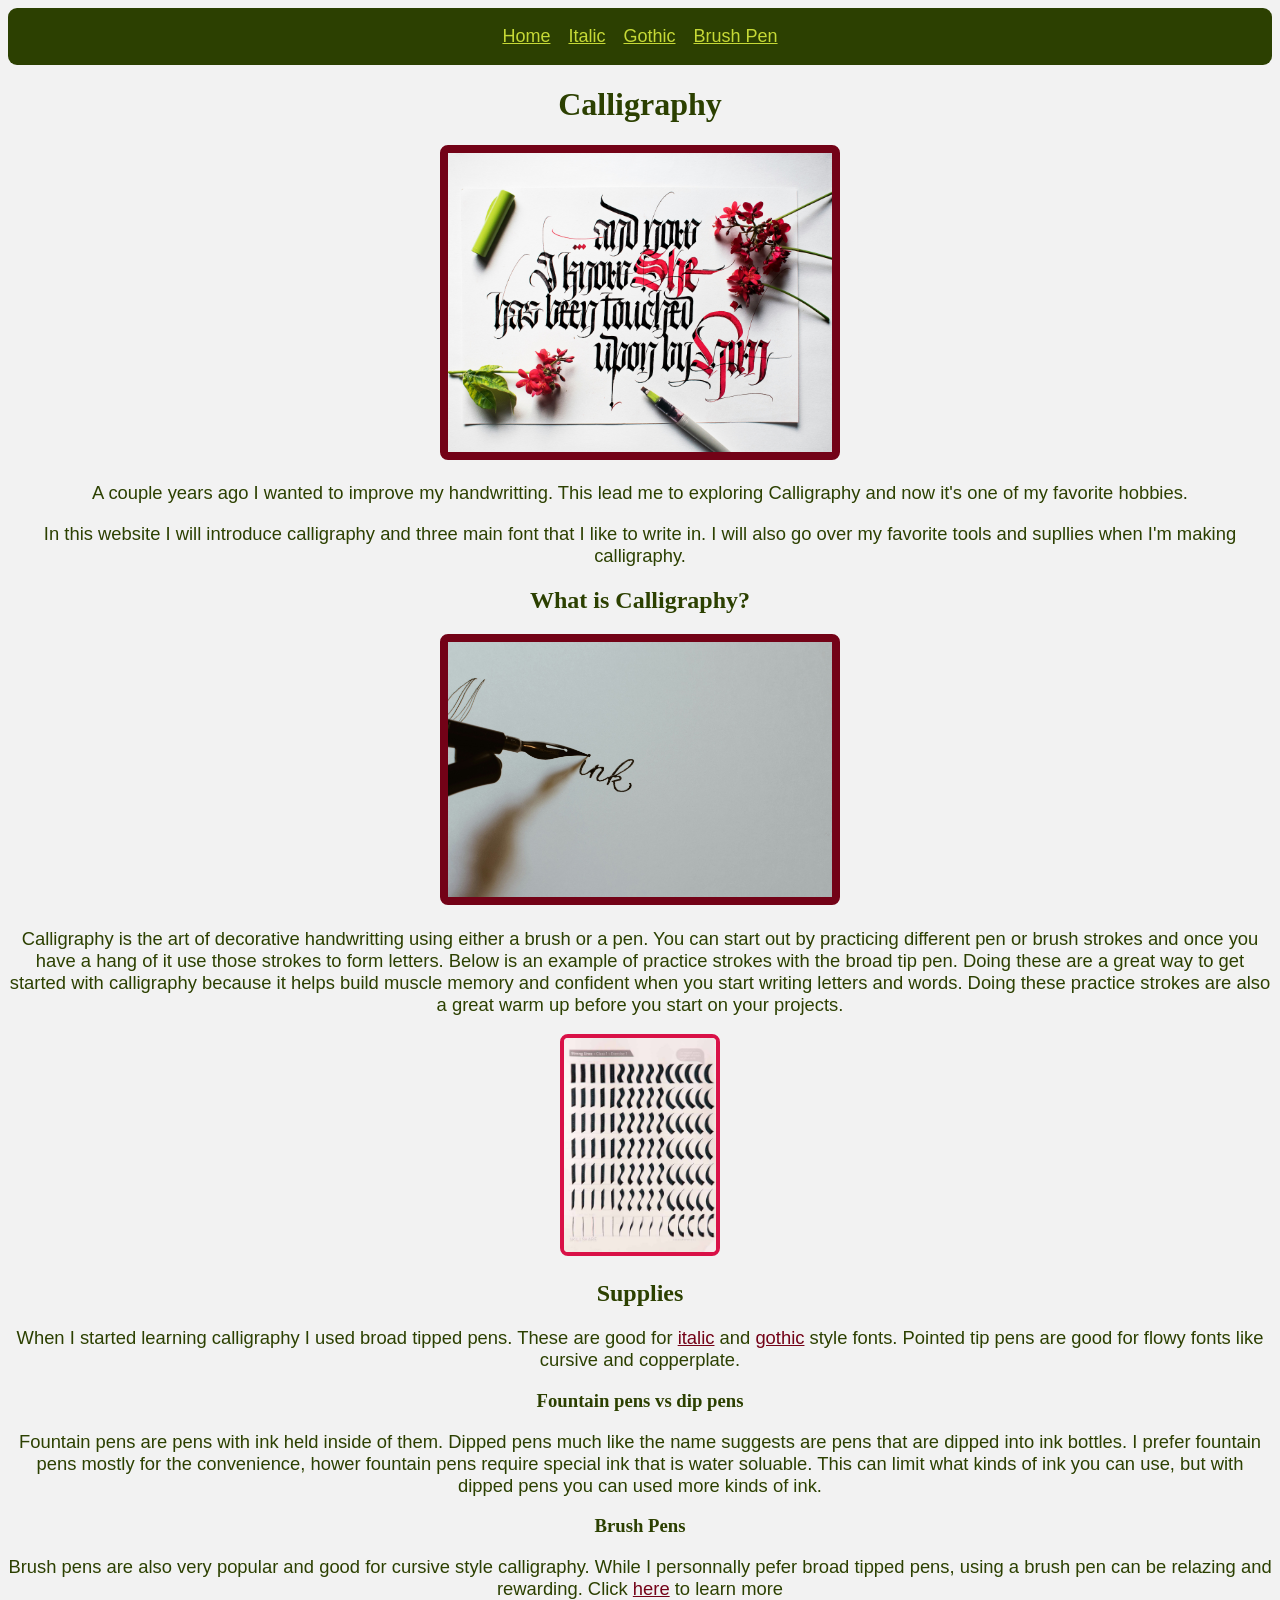
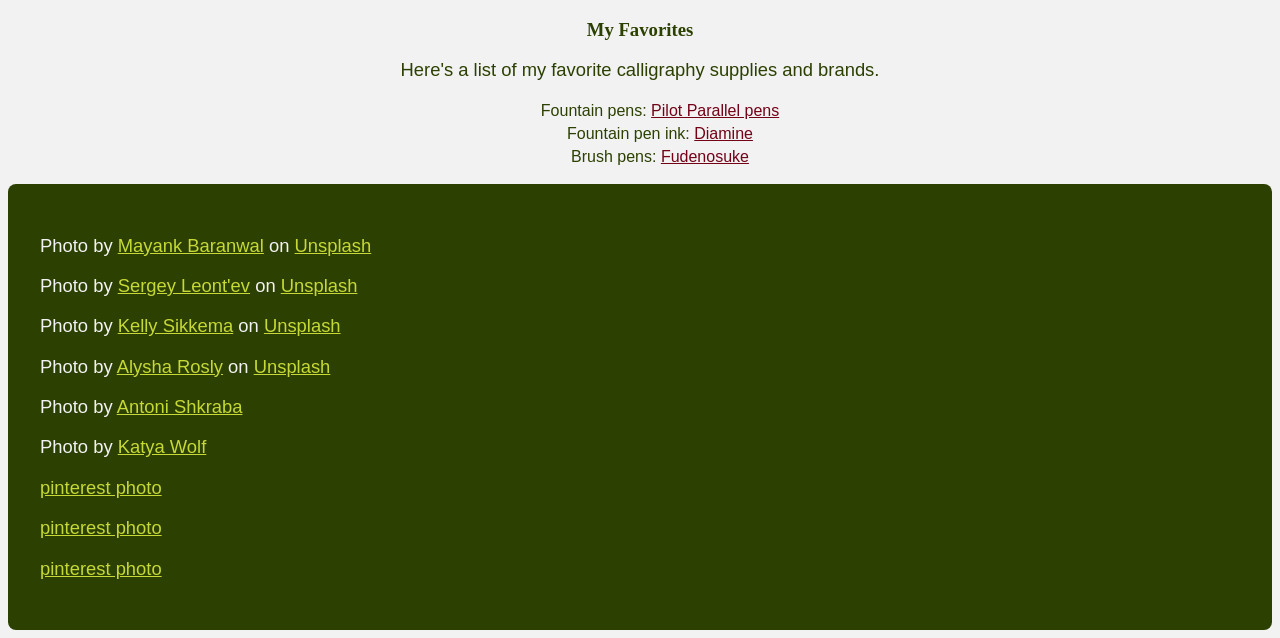
<file: index.html>
<!DOCTYPE html>
<html lang="en">
<head>
    <meta charset="UTF-8">
    <meta name="author" content="Lincoln Crane">
    <meta name="viewport" content="width=device-width, initial-scale=1.0">
    <link rel="stylesheet" href="stylesheet.css">
    <title>Calligraphy Website</title>
</head>
<body>
    <header>
        <nav>
            <ul>
                <li><a href="index.html">Home</a></li>
                <li><a href="italic.html" target="_blank">Italic</a></li>
                <li><a href="gothic.html">Gothic</a></li>
                <li><a href="brushPen.html">Brush Pen</a></li>
            </ul>
        </nav>
    </header>
    
    <main>
        <h1>Calligraphy</h1>
        <img src="img/gothic-calligraphy-example.jpg" alt="image of gothic calligraphy in black and red ink with roses to the side of the paper.">
        <p>A couple years ago I wanted to improve my handwritting. This lead me to exploring Calligraphy and now it's one of my favorite hobbies. </p>
        <p>In this website I will introduce calligraphy and three main font that I like to write in. I will also go over my favorite tools and supllies when I'm making calligraphy.</p>

        <h2>What is Calligraphy?</h2>
        <img src="img/ink.jpg" alt="pointed pen writing out the word ink on paper">
        <p>Calligraphy is the art of decorative handwritting using either a brush or a pen. You can start out by practicing different pen or brush strokes and once you have a hang of it use those strokes to form letters. Below is an example of practice strokes with the broad tip pen. Doing these are a great way to get started with calligraphy because it helps build muscle memory and confident when you start writing letters and words. Doing these practice strokes are also a great warm up before you start on your projects. </p>
        <img src="img/basic-strokes-flat-nip.jpg" alt="Image of basic pen strokes" id="strokeImg">
        <h2>Supplies</h2>
        <p>When I started learning calligraphy I used broad tipped pens. These are good for <a href="italic.html" class="otherAnchors">italic</a> and <a href="gothic.html" class="otherAnchors">gothic</a> style fonts. Pointed tip pens are good for flowy fonts like cursive and copperplate.</p>
        <h3>Fountain pens vs dip pens</h3>
        <p>Fountain pens are pens with ink held inside of them. Dipped pens much like the name suggests are pens that are dipped into ink bottles. I prefer fountain pens mostly for the convenience, hower fountain pens require special ink that is water soluable. This can limit what kinds of ink you can use, but with dipped pens you can used more kinds of ink.</p>
        <h3>Brush Pens</h3>
        <p>Brush pens are also very popular and good for cursive style calligraphy. While I personnally pefer broad tipped pens, using a brush pen can be relazing and rewarding. Click <a href="brushPen.html" class="otherAnchors">here</a> to learn more</p>
        <h3>My Favorites</h3>
        <p>Here's a list of my favorite calligraphy supplies and brands.</p>
        <div id="supplyList">
            <ul>
                <li>Fountain pens: <a href="https://www.jetpens.com/Pilot-Parallel-Pen-Bundle-of-4-Sizes/pd/14246" target="_blank">Pilot Parallel pens</a></li>
                <li>Fountain pen ink: <a href="https://www.diamineinks.co.uk/collections/diamine-80ml-fountain-pen-ink?page=3" target="blank">Diamine</a></li>
                <li>Brush pens: <a href="https://www.tombowusa.com/collections/fudenosuke" target="blank">Fudenosuke</a></li>
            </ul>
        </div>
        
    </main>


    <footer>
        <p>Photo by <a href="https://unsplash.com/@typebymayank?utm_source=unsplash&utm_medium=referral&utm_content=creditCopyText">Mayank Baranwal</a> on <a href="https://unsplash.com/photos/red-roses-beside-green-pen-vB-6Iw-mgTs?utm_source=unsplash&utm_medium=referral&utm_content=creditCopyText" >Unsplash</a></p>
        <p>Photo by <a href="https://unsplash.com/@addictfuji?utm_source=unsplash&utm_medium=referral&utm_content=creditCopyText">Sergey Leont'ev</a> on <a href="https://unsplash.com/photos/black-and-silver-steel-bottle-opener-KumqyBBIZP0?utm_source=unsplash&utm_medium=referral&utm_content=creditCopyText">Unsplash</a></p>
        <p>Photo by <a href="https://unsplash.com/@kellysikkema?utm_source=unsplash&utm_medium=referral&utm_content=creditCopyText">Kelly Sikkema</a> on <a href="https://unsplash.com/photos/closeup-photography-of-person-holding-black-fountain-pen-writing-ink-text-on-white-paper-2NPV75ItVhg?utm_source=unsplash&utm_medium=referral&utm_content=creditCopyText">Unsplash</a></p>
        <p>Photo by <a href="https://unsplash.com/@sharmine27?utm_source=unsplash&utm_medium=referral&utm_content=creditCopyText">Alysha Rosly</a> on <a href="https://unsplash.com/photos/pen-on-youre-capable-of-amazing-things-spiral-notebook-6GZQo28ecoE?utm_source=unsplash&utm_medium=referral&utm_content=creditCopyText">Unsplash</a></p>
        <p>Photo by <a href="https://www.pexels.com/photo/person-writing-on-brown-paper-4348088/">Antoni Shkraba</a> </p>
        <p>Photo by <a href="https://www.pexels.com/photo/person-writing-on-a-sketchpad-8715924/">Katya Wolf</a></p>
        <p><a href="https://pin.it/4HeDRcV2b">pinterest photo</a></p>
        <p><a href="https://pin.it/4U4ORhkxr">pinterest photo</a></p>
        <p><a href="https://pin.it/4zTP3XYov">pinterest photo</a></p>
    </footer>
    
</body>
</html>
</file>
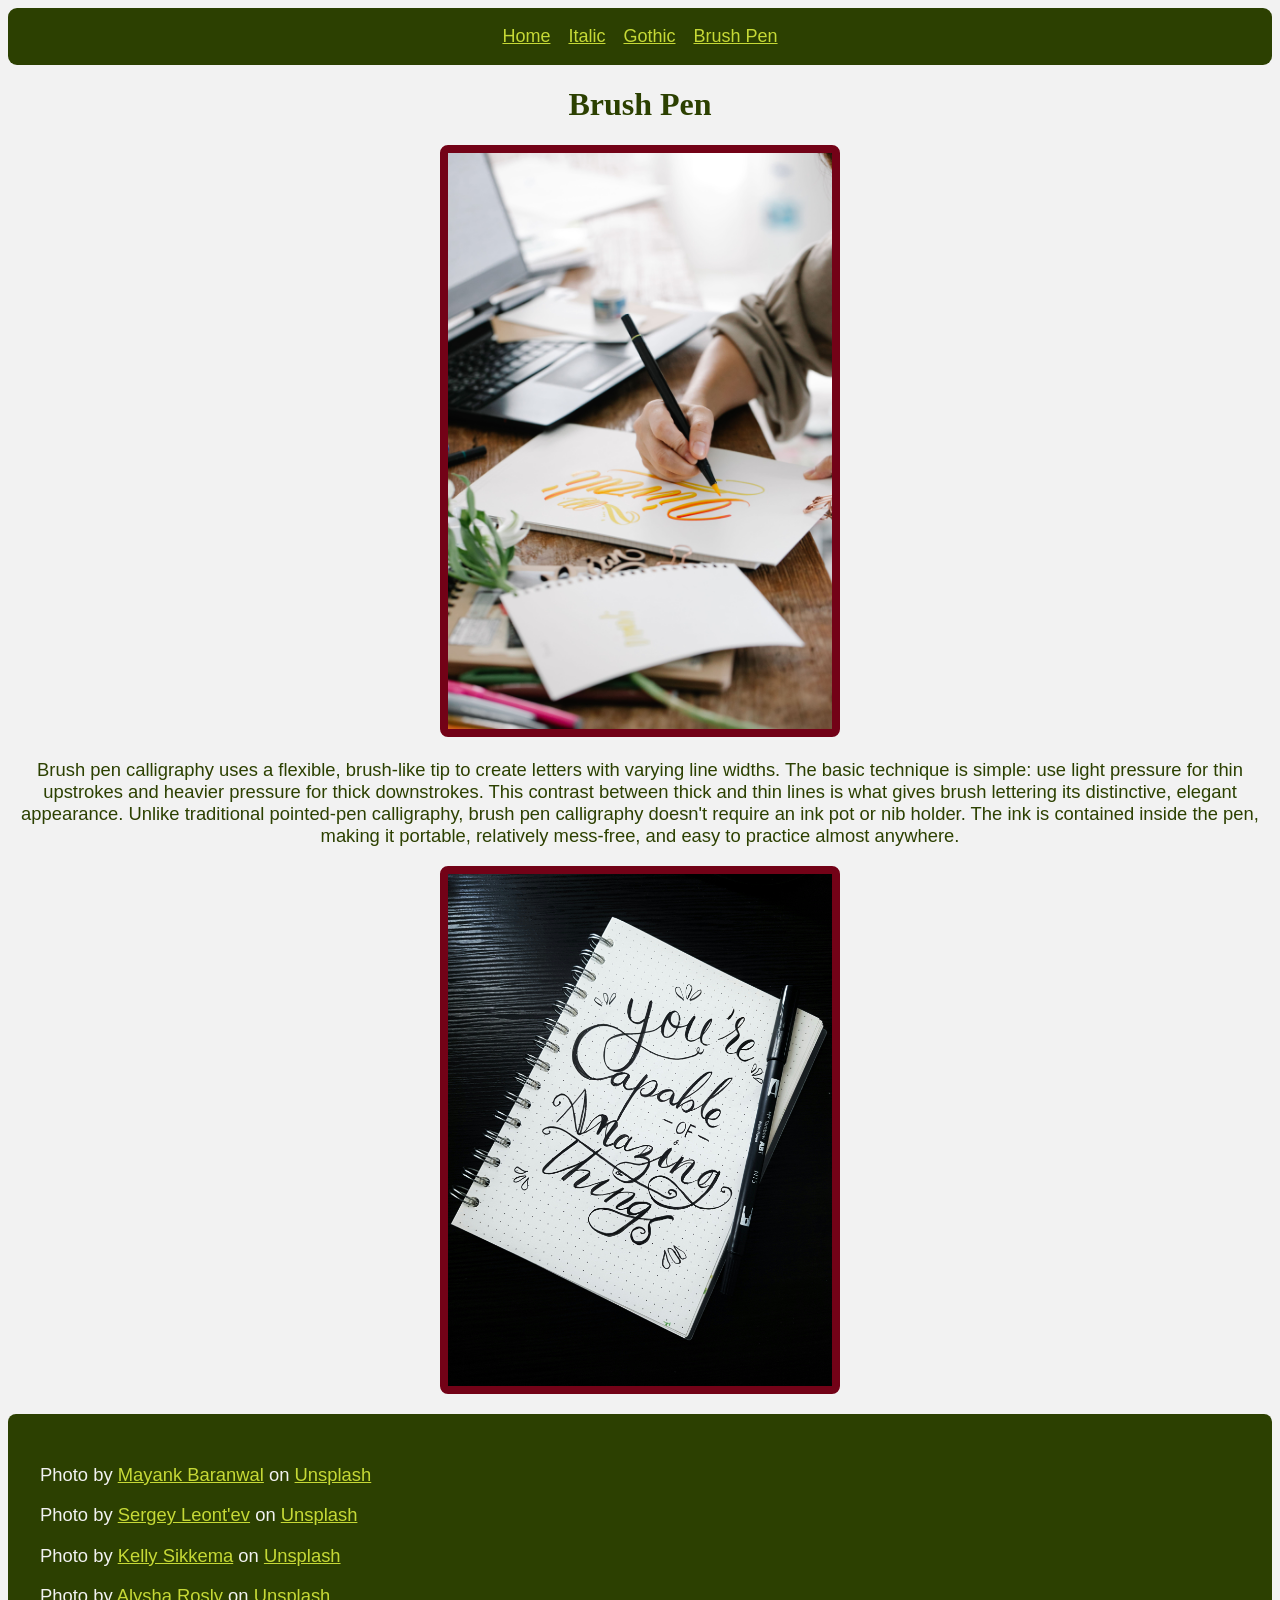
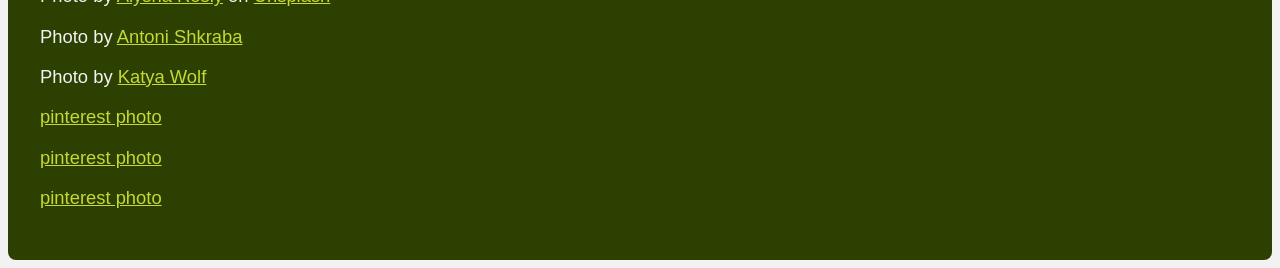
<file: brushPen.html>
<!DOCTYPE html>
<html lang="en">
<head>
    <meta charset="UTF-8">
    <meta name="author" content="Lincoln Crane">
    <meta name="viewport" content="width=device-width, initial-scale=1.0">
    <link rel="stylesheet" href="stylesheet.css">
    <title>Calligraphy Website</title>
</head>
<body>
    <header>
        <nav>
            <ul>
                <li><a href="index.html">Home</a></li>
                <li><a href="italic.html">Italic</a></li>
                <li><a href="gothic.html">Gothic</a></li>
                <li><a href="brushPen.html">Brush Pen</a></li>
            </ul>
        </nav>
    </header>
    
    <main>
        <h1>Brush Pen</h1>
        <img src="img/brushpen-example2.jpg" alt="Woman holding a brushpen writing">
        <p>Brush pen calligraphy uses a flexible, brush-like tip to create letters with varying line widths. The basic technique is simple: use light pressure for thin upstrokes and heavier pressure for thick downstrokes. This contrast between thick and thin lines is what gives brush lettering its distinctive, elegant appearance. Unlike traditional pointed-pen calligraphy, brush pen calligraphy doesn't require an ink pot or nib holder. The ink is contained inside the pen, making it portable, relatively mess-free, and easy to practice almost anywhere.</p>
        <img src="img/brushpen-example.jpg" alt="Paper with brush pen calligraphy written on it, text says You're capaple of amazing things">
    </main>


   <footer>
        <p>Photo by <a href="https://unsplash.com/@typebymayank?utm_source=unsplash&utm_medium=referral&utm_content=creditCopyText">Mayank Baranwal</a> on <a href="https://unsplash.com/photos/red-roses-beside-green-pen-vB-6Iw-mgTs?utm_source=unsplash&utm_medium=referral&utm_content=creditCopyText" >Unsplash</a></p>
        <p>Photo by <a href="https://unsplash.com/@addictfuji?utm_source=unsplash&utm_medium=referral&utm_content=creditCopyText">Sergey Leont'ev</a> on <a href="https://unsplash.com/photos/black-and-silver-steel-bottle-opener-KumqyBBIZP0?utm_source=unsplash&utm_medium=referral&utm_content=creditCopyText">Unsplash</a></p>
        <p>Photo by <a href="https://unsplash.com/@kellysikkema?utm_source=unsplash&utm_medium=referral&utm_content=creditCopyText">Kelly Sikkema</a> on <a href="https://unsplash.com/photos/closeup-photography-of-person-holding-black-fountain-pen-writing-ink-text-on-white-paper-2NPV75ItVhg?utm_source=unsplash&utm_medium=referral&utm_content=creditCopyText">Unsplash</a></p>
        <p>Photo by <a href="https://unsplash.com/@sharmine27?utm_source=unsplash&utm_medium=referral&utm_content=creditCopyText">Alysha Rosly</a> on <a href="https://unsplash.com/photos/pen-on-youre-capable-of-amazing-things-spiral-notebook-6GZQo28ecoE?utm_source=unsplash&utm_medium=referral&utm_content=creditCopyText">Unsplash</a></p>
        <p>Photo by <a href="https://www.pexels.com/photo/person-writing-on-brown-paper-4348088/">Antoni Shkraba</a> </p>
        <p>Photo by <a href="https://www.pexels.com/photo/person-writing-on-a-sketchpad-8715924/">Katya Wolf</a></p>
        <p><a href="https://pin.it/4HeDRcV2b">pinterest photo</a></p>
        <p><a href="https://pin.it/4U4ORhkxr">pinterest photo</a></p>
        <p><a href="https://pin.it/4zTP3XYov">pinterest photo</a></p>
    </footer>
    
</body>
</html>
</file>
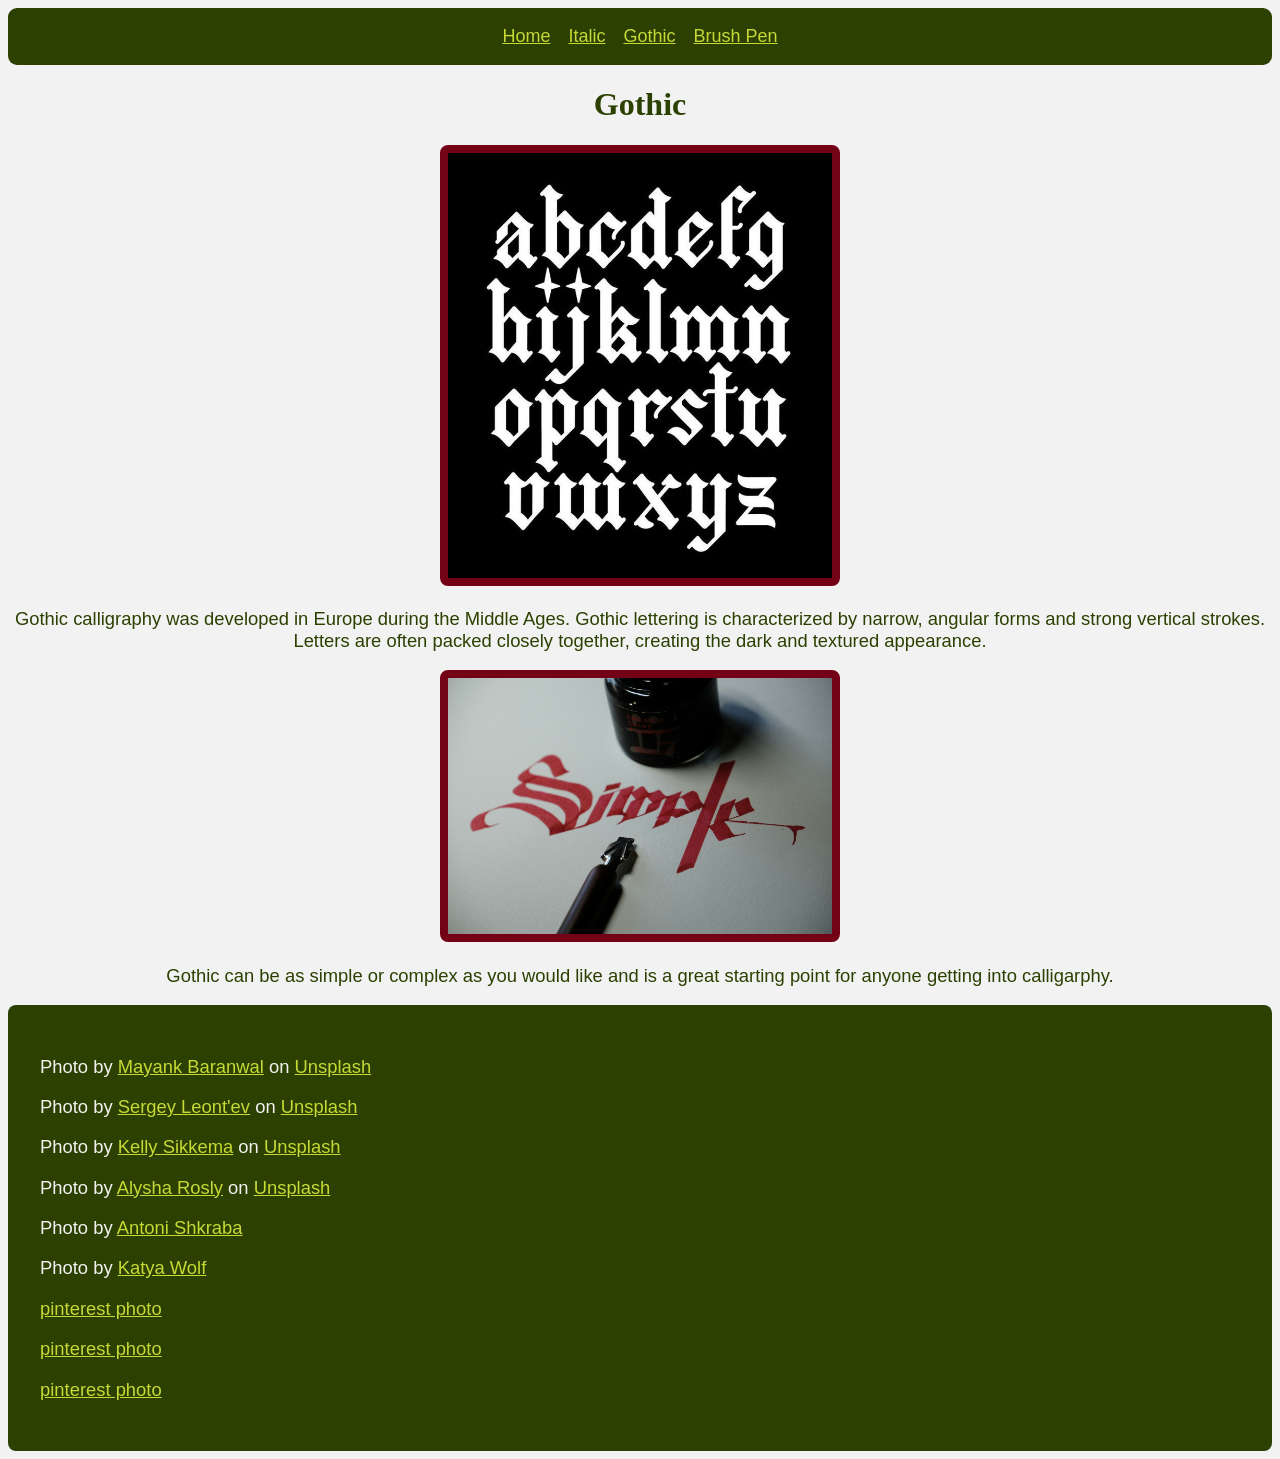
<file: gothic.html>
<!DOCTYPE html>
<html lang="en">
<head>
    <meta charset="UTF-8">
    <meta name="author" content="Lincoln Crane">
    <meta name="viewport" content="width=device-width, initial-scale=1.0">
    <link rel="stylesheet" href="stylesheet.css">
    <title>Calligraphy Website</title>
</head>
<body>
    <header>
        <nav>
            <ul>
                <li><a href="index.html">Home</a></li>
                <li><a href="italic.html">Italic</a></li>
                <li><a href="gothic.html">Gothic</a></li>
                <li><a href="brushPen.html">Brush Pen</a></li>
            </ul>
        </nav>
    </header>
    
    <main>
        <h1>Gothic</h1>
        <img src="img/gothic-font.jpg" alt="English alphebet shown in Gothic font">
        <p>Gothic calligraphy was developed in Europe during the Middle Ages. Gothic lettering is characterized by narrow, angular forms and strong vertical strokes. Letters are often packed closely together, creating the dark and textured appearance.</p>

        <img src="img/gothic-simple.jpg" alt="The word Simple written in gothic style calligarphy">

        <p>Gothic can be as simple or complex as you would like and is a great starting point for anyone getting into calligarphy.</p>
    </main>


    <footer>
        <p>Photo by <a href="https://unsplash.com/@typebymayank?utm_source=unsplash&utm_medium=referral&utm_content=creditCopyText">Mayank Baranwal</a> on <a href="https://unsplash.com/photos/red-roses-beside-green-pen-vB-6Iw-mgTs?utm_source=unsplash&utm_medium=referral&utm_content=creditCopyText" >Unsplash</a></p>
        <p>Photo by <a href="https://unsplash.com/@addictfuji?utm_source=unsplash&utm_medium=referral&utm_content=creditCopyText">Sergey Leont'ev</a> on <a href="https://unsplash.com/photos/black-and-silver-steel-bottle-opener-KumqyBBIZP0?utm_source=unsplash&utm_medium=referral&utm_content=creditCopyText">Unsplash</a></p>
        <p>Photo by <a href="https://unsplash.com/@kellysikkema?utm_source=unsplash&utm_medium=referral&utm_content=creditCopyText">Kelly Sikkema</a> on <a href="https://unsplash.com/photos/closeup-photography-of-person-holding-black-fountain-pen-writing-ink-text-on-white-paper-2NPV75ItVhg?utm_source=unsplash&utm_medium=referral&utm_content=creditCopyText">Unsplash</a></p>
        <p>Photo by <a href="https://unsplash.com/@sharmine27?utm_source=unsplash&utm_medium=referral&utm_content=creditCopyText">Alysha Rosly</a> on <a href="https://unsplash.com/photos/pen-on-youre-capable-of-amazing-things-spiral-notebook-6GZQo28ecoE?utm_source=unsplash&utm_medium=referral&utm_content=creditCopyText">Unsplash</a></p>
        <p>Photo by <a href="https://www.pexels.com/photo/person-writing-on-brown-paper-4348088/">Antoni Shkraba</a> </p>
        <p>Photo by <a href="https://www.pexels.com/photo/person-writing-on-a-sketchpad-8715924/">Katya Wolf</a></p>
        <p><a href="https://pin.it/4HeDRcV2b">pinterest photo</a></p>
        <p><a href="https://pin.it/4U4ORhkxr">pinterest photo</a></p>
        <p><a href="https://pin.it/4zTP3XYov">pinterest photo</a></p>
    </footer>
    
</body>
</html>
</file>
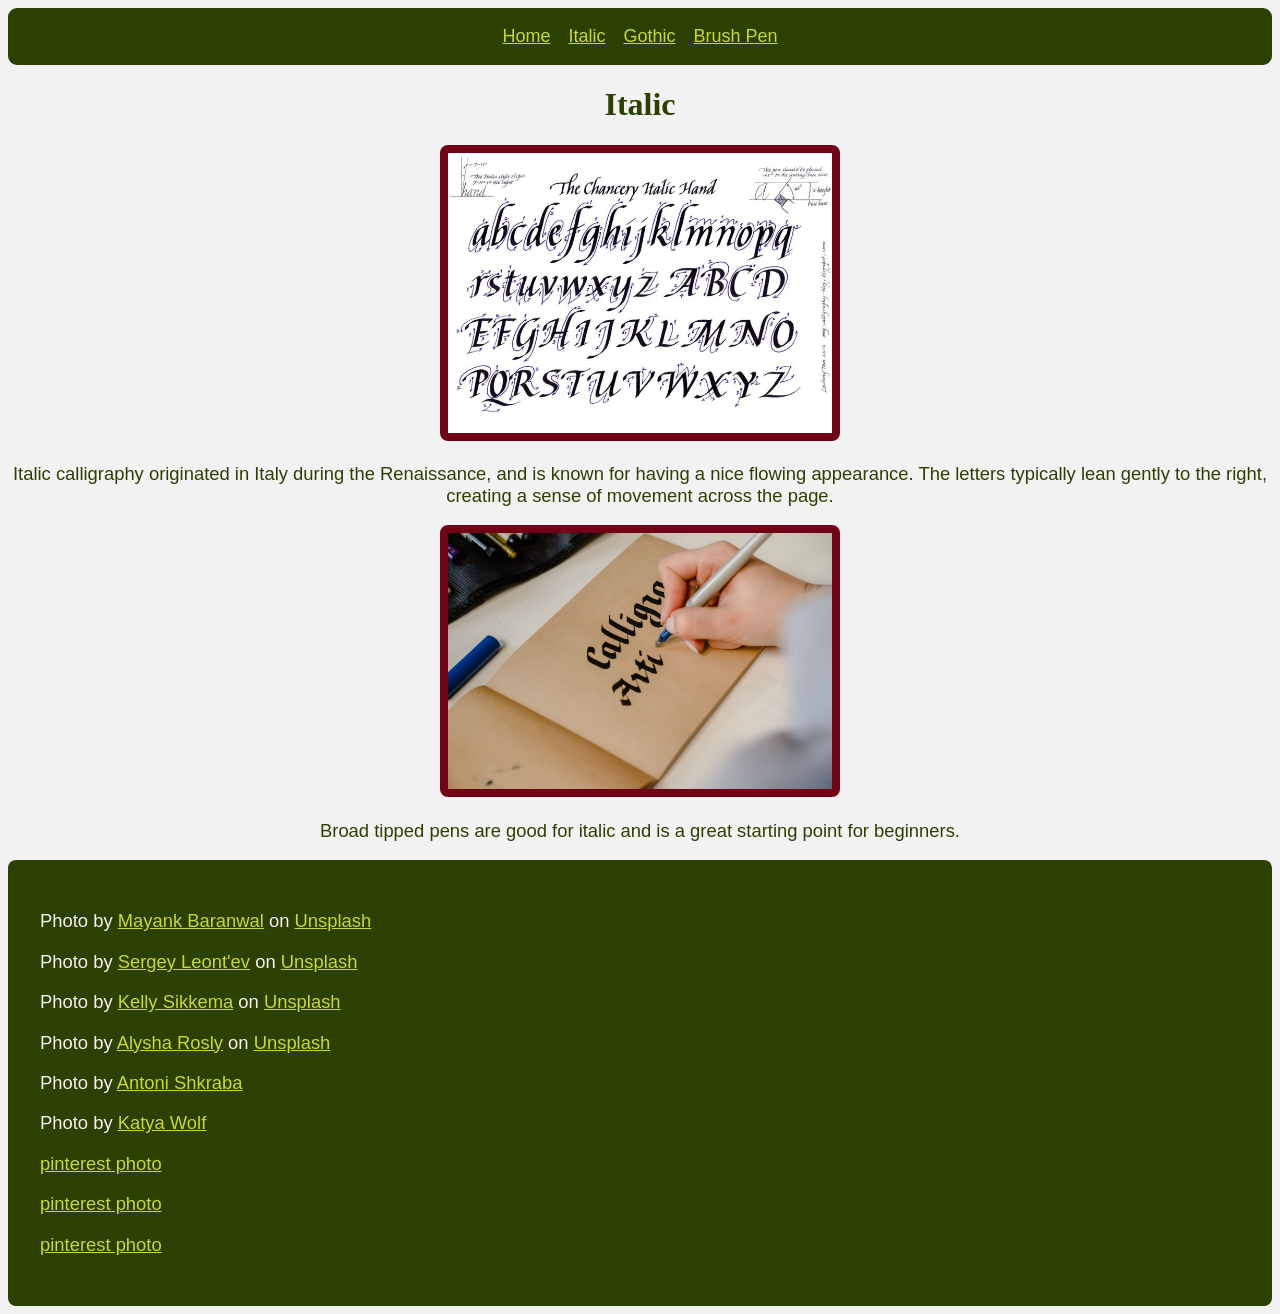
<file: italic.html>
<!DOCTYPE html>
<html lang="en">
<head>
    <meta charset="UTF-8">
    <meta name="author" content="Lincoln Crane">
    <meta name="viewport" content="width=device-width, initial-scale=1.0">
    <link rel="stylesheet" href="stylesheet.css">
    <title>Calligraphy Website</title>
</head>
<body>
    <header>
        <nav>
            <ul>
                <li><a href="index.html">Home</a></li>
                <li><a href="italic.html">Italic</a></li>
                <li><a href="gothic.html">Gothic</a></li>
                <li><a href="brushPen.html">Brush Pen</a></li>
            </ul>
        </nav>
    </header>
    
    <main>
        <h1>Italic</h1>
        <img src="img/Calligraphy (Chancery Italic Hand).jpg" alt="English alphebet shown in Italic font">
        <p>Italic calligraphy originated in Italy during the Renaissance, and is known for having a nice flowing appearance. The letters typically lean gently to the right, creating a sense of movement across the page. </p>
        <img src="img/pilot-parallel-pen-example1.jpg" alt="Person using a broad tipped pen to write in italic">
        <p>Broad tipped pens are good for italic and is a great starting point for beginners. </p>
    </main>


    <footer>
        <p>Photo by <a href="https://unsplash.com/@typebymayank?utm_source=unsplash&utm_medium=referral&utm_content=creditCopyText">Mayank Baranwal</a> on <a href="https://unsplash.com/photos/red-roses-beside-green-pen-vB-6Iw-mgTs?utm_source=unsplash&utm_medium=referral&utm_content=creditCopyText" >Unsplash</a></p>
        <p>Photo by <a href="https://unsplash.com/@addictfuji?utm_source=unsplash&utm_medium=referral&utm_content=creditCopyText">Sergey Leont'ev</a> on <a href="https://unsplash.com/photos/black-and-silver-steel-bottle-opener-KumqyBBIZP0?utm_source=unsplash&utm_medium=referral&utm_content=creditCopyText">Unsplash</a></p>
        <p>Photo by <a href="https://unsplash.com/@kellysikkema?utm_source=unsplash&utm_medium=referral&utm_content=creditCopyText">Kelly Sikkema</a> on <a href="https://unsplash.com/photos/closeup-photography-of-person-holding-black-fountain-pen-writing-ink-text-on-white-paper-2NPV75ItVhg?utm_source=unsplash&utm_medium=referral&utm_content=creditCopyText">Unsplash</a></p>
        <p>Photo by <a href="https://unsplash.com/@sharmine27?utm_source=unsplash&utm_medium=referral&utm_content=creditCopyText">Alysha Rosly</a> on <a href="https://unsplash.com/photos/pen-on-youre-capable-of-amazing-things-spiral-notebook-6GZQo28ecoE?utm_source=unsplash&utm_medium=referral&utm_content=creditCopyText">Unsplash</a></p>
        <p>Photo by <a href="https://www.pexels.com/photo/person-writing-on-brown-paper-4348088/">Antoni Shkraba</a> </p>
        <p>Photo by <a href="https://www.pexels.com/photo/person-writing-on-a-sketchpad-8715924/">Katya Wolf</a></p>
        <p><a href="https://pin.it/4HeDRcV2b">pinterest photo</a></p>
        <p><a href="https://pin.it/4U4ORhkxr">pinterest photo</a></p>
        <p><a href="https://pin.it/4zTP3XYov">pinterest photo</a></p>
    </footer>
    
</body>
</html>
</file>
<file: stylesheet.css>
* {
    box-sizing: border-box;
}

body {
    background-color: #F2F2F2;
    color: #2C4001;
    font-family: Verdana, Geneva, Tahoma, sans-serif;
    text-align: center;
}

h1, h2, h3 {
    font-family:Georgia, 'Times New Roman', Times, serif;
}
header {
    background-color: #2C4001;
    padding: 1em;
    display: flex;
    flex-direction: column;
    align-items: center;
    font-size: large;
    border-radius: .5em;
}

nav ul {
    display: flex;
    flex-direction: row;
    gap: 1em;
    list-style: none;
    margin: 0;
    padding: 0;
}
p {
    font-size: 1.15em;
}

a {
    color: #C6D936;
}
a:hover {
  background-color: #C6D936;
  color: #730217;
  padding: .5em;
  font-size: larger;
  border-radius: .5em;
}

.otherAnchors {
    color: #730217;
}

p a:hover {
    background-color: #2C4001;
    color: #C6D936;
    padding: .25em;
    font-size: medium;
    border-radius: .5em;
}

img {
    height: auto;
    width: 25em;
    border: .5em solid #730217;
    border-radius: .5em;
}

#strokeImg {
    height: auto;
    width: 10em;
    border: .25em solid #D91147;
}

footer {
    background-color: #2C4001;
    color: #F2F2F2;
    text-align: justify;
    padding: 2em;
    border-radius: .5em;
    margin-top: 1em;
}

#supplyList {
    li {
        list-style: none;
        padding: .15em;
    }
    li a {
        color: #730217;
    }
    li a:hover {
        background-color: #2C4001;
        color: #C6D936;
        padding: .25em;
        font-size: medium;
        border-radius: .5em;
    }
}
</file>
